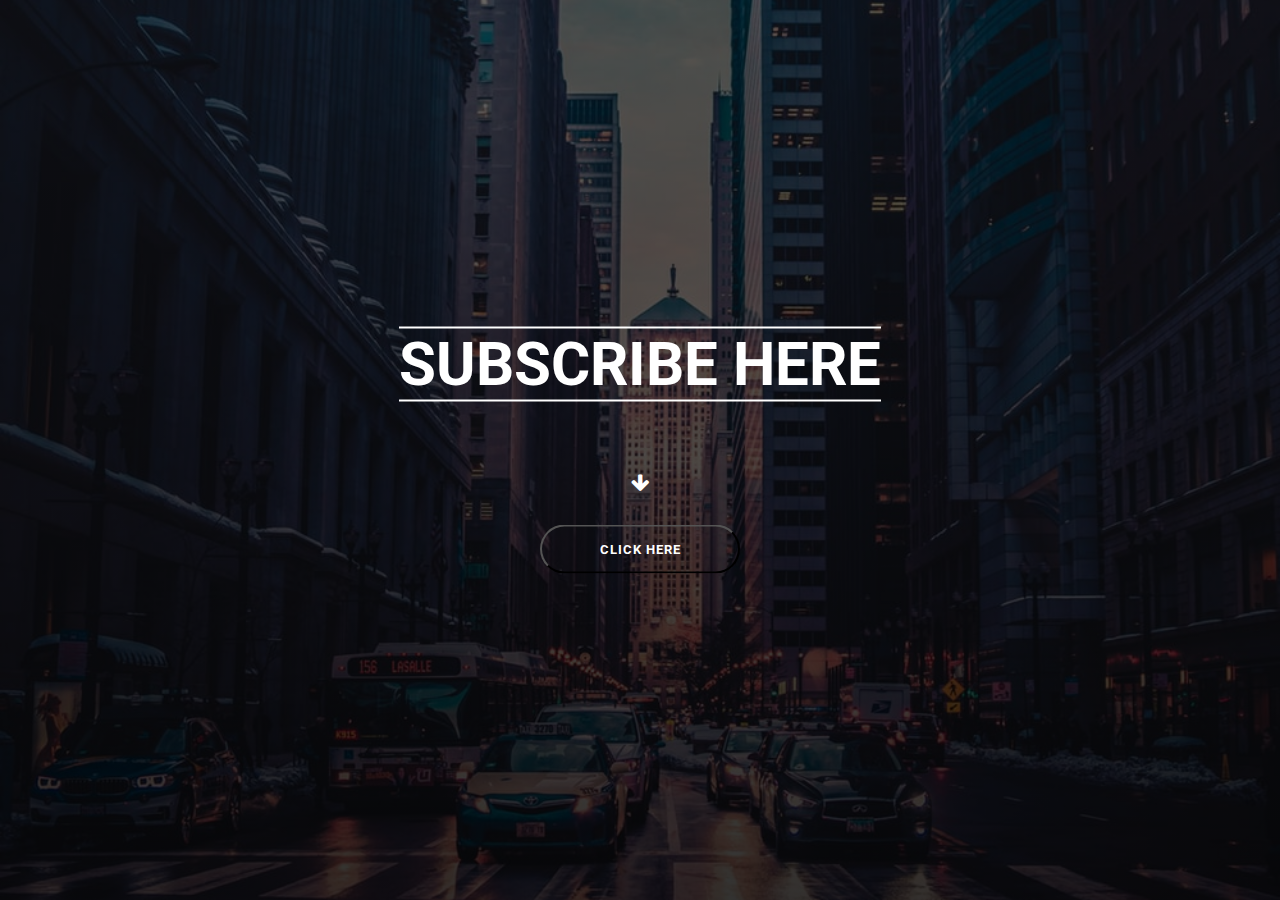
<file: index.html>
<!DOCTYPE html>
<html>
<head>
	
	<meta charset="utf-8">
	<meta name="viewport" content="width=device-width, initial-scale=1.0">
	<meta http-equiv="X-UA-Compatible" content="ie=edge">
	<link rel="stylesheet" type="text/css" href="main.css">
	<link rel="stylesheet" href="https://cdnjs.cloudflare.com/ajax/libs/font-awesome/4.7.0/css/font-awesome.min.css">

	<link href='https://fonts.googleapis.com/css?family=Roboto' rel='stylesheet'>
	<title>Project 1</title>

</head>
<body>

	<div class="container">
		<div class="banner">
			<h1 class="banner-heading">
				Subscribe Here
			</h1>
			<div class="icon-arrow">
				<i class="fa fa-arrow-down"></i>
			</div>
			<button class="btn-click">Click Here</button>
		</div>

		<div class="form-container">
			<form class="sign-up-form">
				<input class="form-input" type="text" name="" placeholder="FULL NAME">
				<input type="email" class="form-input" name="" placeholder="EMAIL">
				<p>Get News?</p>
				<label>Yes</label>
				<input type="checkbox" name="">
				<label>No</label>
				<button type="button">Sign Up Now</button>

			</form>
			<div class="header">
				<h1>Welcome to SR resource</h1>
			</div>
			<div class="x-btn">&#10005;</div>
		</div>
	</div>

	<script type="text/javascript" src="app.js"></script>
</body>
</html>
</file>
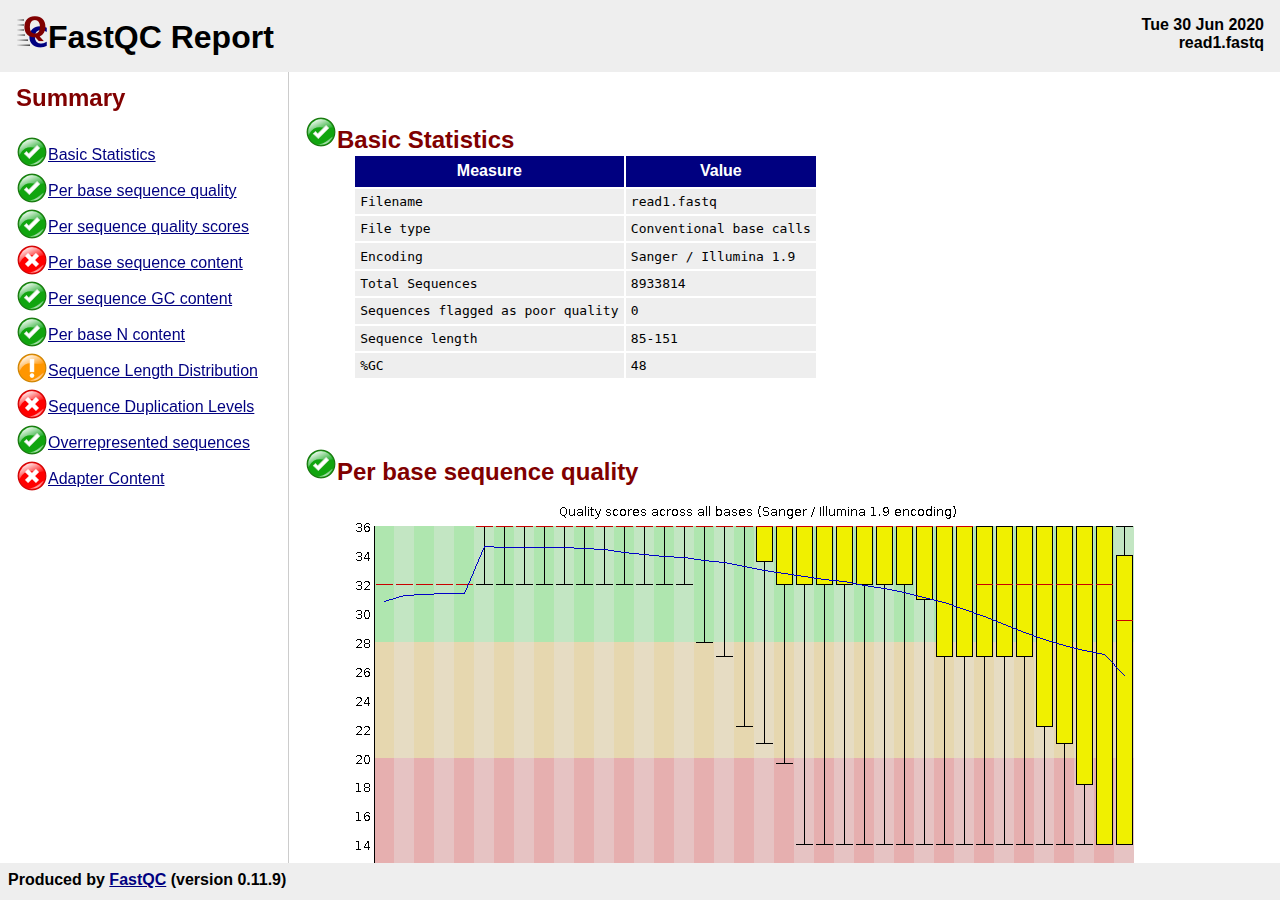
<file: read1_fastqc.html>
<html><head><title>read1.fastq FastQC Report</title><style type="text/css">
 @media screen {
  div.summary {
    width: 18em;
    position:fixed;
    top: 3em;
    margin:1em 0 0 1em;
  }
  
  div.main {
    display:block;
    position:absolute;
    overflow:auto;
    height:auto;
    width:auto;
    top:4.5em;
    bottom:2.3em;
    left:18em;
    right:0;
    border-left: 1px solid #CCC;
    padding:0 0 0 1em;
    background-color: white;
    z-index:1;
  }
  
  div.header {
    background-color: #EEE;
    border:0;
    margin:0;
    padding: 0.5em;
    font-size: 200%;
    font-weight: bold;
    position:fixed;
    width:100%;
    top:0;
    left:0;
    z-index:2;
  }

  div.footer {
    background-color: #EEE;
    border:0;
    margin:0;
	padding:0.5em;
    height: 1.3em;
	overflow:hidden;
    font-size: 100%;
    font-weight: bold;
    position:fixed;
    bottom:0;
    width:100%;
    z-index:2;
  }
  
  img.indented {
    margin-left: 3em;
  }
 }
 
 @media print {
	img {
		max-width:100% !important;
		page-break-inside: avoid;
	}
	h2, h3 {
		page-break-after: avoid;
	}
	div.header {
      background-color: #FFF;
    }
	
 }
 
 body {    
  font-family: sans-serif;   
  color: #000;   
  background-color: #FFF;
  border: 0;
  margin: 0;
  padding: 0;
  }
  
  div.header {
  border:0;
  margin:0;
  padding: 0.5em;
  font-size: 200%;
  font-weight: bold;
  width:100%;
  }    
  
  #header_title {
  display:inline-block;
  float:left;
  clear:left;
  }
  #header_filename {
  display:inline-block;
  float:right;
  clear:right;
  font-size: 50%;
  margin-right:2em;
  text-align: right;
  }

  div.header h3 {
  font-size: 50%;
  margin-bottom: 0;
  }
  
  div.summary ul {
  padding-left:0;
  list-style-type:none;
  }
  
  div.summary ul li img {
  margin-bottom:-0.5em;
  margin-top:0.5em;
  }
	  
  div.main {
  background-color: white;
  }
      
  div.module {
  padding-bottom:1.5em;
  padding-top:1.5em;
  }
	  
  div.footer {
  background-color: #EEE;
  border:0;
  margin:0;
  padding: 0.5em;
  font-size: 100%;
  font-weight: bold;
  width:100%;
  }


  a {
  color: #000080;
  }

  a:hover {
  color: #800000;
  }
      
  h2 {
  color: #800000;
  padding-bottom: 0;
  margin-bottom: 0;
  clear:left;
  }

  table { 
  margin-left: 3em;
  text-align: center;
  }
  
  th { 
  text-align: center;
  background-color: #000080;
  color: #FFF;
  padding: 0.4em;
  }      
  
  td { 
  font-family: monospace; 
  text-align: left;
  background-color: #EEE;
  color: #000;
  padding: 0.4em;
  }

  img {
  padding-top: 0;
  margin-top: 0;
  border-top: 0;
  }

  
  p {
  padding-top: 0;
  margin-top: 0;
  }
</style></head><body><div class="header"><div id="header_title"><img src="[data-uri]" alt="FastQC"/>FastQC Report</div><div id="header_filename">Tue 30 Jun 2020<br/>read1.fastq</div></div><div class="summary"><h2>Summary</h2><ul><li><img src="[data-uri]" alt="[PASS]"/><a href="#M0">Basic Statistics</a></li><li><img src="[data-uri]" alt="[PASS]"/><a href="#M1">Per base sequence quality</a></li><li><img src="[data-uri]" alt="[PASS]"/><a href="#M2">Per sequence quality scores</a></li><li><img src="[data-uri]" alt="[FAIL]"/><a href="#M3">Per base sequence content</a></li><li><img src="[data-uri]" alt="[PASS]"/><a href="#M4">Per sequence GC content</a></li><li><img src="[data-uri]" alt="[PASS]"/><a href="#M5">Per base N content</a></li><li><img src="[data-uri]" alt="[WARNING]"/><a href="#M6">Sequence Length Distribution</a></li><li><img src="[data-uri]" alt="[FAIL]"/><a href="#M7">Sequence Duplication Levels</a></li><li><img src="[data-uri]" alt="[PASS]"/><a href="#M8">Overrepresented sequences</a></li><li><img src="[data-uri]" alt="[FAIL]"/><a href="#M9">Adapter Content</a></li></ul></div><div class="main"><div class="module"><h2 id="M0"><img src="[data-uri]" alt="[OK]"/>Basic Statistics</h2><table><thead><tr><th>Measure</th><th>Value</th></tr></thead><tbody><tr><td>Filename</td><td>read1.fastq</td></tr><tr><td>File type</td><td>Conventional base calls</td></tr><tr><td>Encoding</td><td>Sanger / Illumina 1.9</td></tr><tr><td>Total Sequences</td><td>8933814</td></tr><tr><td>Sequences flagged as poor quality</td><td>0</td></tr><tr><td>Sequence length</td><td>85-151</td></tr><tr><td>%GC</td><td>48</td></tr></tbody></table></div><div class="module"><h2 id="M1"><img src="[data-uri]" alt="[OK]"/>Per base sequence quality</h2><p><img class="indented" src="[data-uri]" alt="Per base quality graph" width="800" height="600"/></p></div><div class="module"><h2 id="M2"><img src="[data-uri]" alt="[OK]"/>Per sequence quality scores</h2><p><img class="indented" src="[data-uri]" alt="Per Sequence quality graph" width="800" height="600"/></p></div><div class="module"><h2 id="M3"><img src="[data-uri]" alt="[FAIL]"/>Per base sequence content</h2><p><img class="indented" src="[data-uri]" alt="Per base sequence content" width="800" height="600"/></p></div><div class="module"><h2 id="M4"><img src="[data-uri]" alt="[OK]"/>Per sequence GC content</h2><p><img class="indented" src="[data-uri]" alt="Per sequence GC content graph" width="800" height="600"/></p></div><div class="module"><h2 id="M5"><img src="[data-uri]" alt="[OK]"/>Per base N content</h2><p><img class="indented" src="[data-uri]" alt="N content graph" width="800" height="600"/></p></div><div class="module"><h2 id="M6"><img src="[data-uri]" alt="[WARN]"/>Sequence Length Distribution</h2><p><img class="indented" src="[data-uri]" alt="Sequence length distribution" width="800" height="600"/></p></div><div class="module"><h2 id="M7"><img src="[data-uri]" alt="[FAIL]"/>Sequence Duplication Levels</h2><p><img class="indented" src="[data-uri]" alt="Duplication level graph" width="800" height="600"/></p></div><div class="module"><h2 id="M8"><img src="[data-uri]" alt="[OK]"/>Overrepresented sequences</h2><p>No overrepresented sequences</p></div><div class="module"><h2 id="M9"><img src="[data-uri]" alt="[FAIL]"/>Adapter Content</h2><p><img class="indented" src="[data-uri]" alt="Adapter graph" width="800" height="600"/></p></div></div><div class="footer">Produced by <a href="http://www.bioinformatics.babraham.ac.uk/projects/fastqc/">FastQC</a>  (version 0.11.9)</div></body></html>
</file>
<file: main.css>
*{
	margin: 0;
	padding: 0;
}
.container{
	width: 100%;
	height: 100vh;
	
	background: linear-gradient(rgba(0,0,0,.6), rgba(0,0,0,.8)), url(images/bg.jpg) center no-repeat;

	background-size: cover;
	
}

.banner{
	color: #fff;
	position: absolute;
	width: 750px;
	top: 50%;
	left: 50%;
	transform: translate(-50%, -50%);
	display: flex;
	flex-direction: column;
	justify-content: center;
	align-items: center;
	
}

.banner-heading{
	font-family: roboto;
	font-size: 60px;
	margin-bottom: 70px;
	border-top: 2px solid #fff;
	border-bottom: 2px solid #fff;
	text-transform: uppercase;
}

.icon-arrow{
	font-size: 20px;
	margin-bottom: 30px;
	animation: anim 4s infinite;
}

@keyframes anim{
	0% {transform: translateY(0)}
	20% {transform: translateY(0)}
	40% {transform: translateY(-30px)}
	50% {transform: translateY(0px)}
	60% {transform: translateY(-15px)}
	80% {transform: translateY(0)}
	100% {transform: translateY(0)}
}

.btn-click{
	width: 200px;
	padding: 15px;
	text-transform: uppercase;
	letter-spacing: 1px;
	font-family: 'roboto', san sarif;
	border-radius: 50px;
	font-weight: bold;
	cursor: pointer;
	background: transparent;
	color: #FFF;
	outline: none;
	transition:transform .3s;
}


.btn-click:hover{
	
	transform: translateY(-1px);
}

.form-container{
	width: 800px;
	height: 500px;
	position: absolute;
	top: 50%;
	left: 50%;
	transform: translate(-50%, -50%);
	display: flex;
	box-shadow: 0px 20px 50px rgba(0,0,0,.4);

	opacity: 0;
	visibility: hidden;
	
	transition: opacity 2s;
}

.sign-up-form{
	width: 50%;
	padding: 120px 50px;
	background-color: #2E4053;
	box-sizing: border-box;
}

.form-input{
	width: 300px;
	margin-bottom: 30px;
	padding: 15px 0;
	letter-spacing: 1px;
	font-weight: 400;
	font-family: 'Oswald', sans-sarif;
	background: transparent;
	border: none;
	border-bottom: 2px solid #fff;
	outline: none;
	color: #E67E22;
	text-decoration: none;
	font-size: 18px;
}
 
.form-input:focus{
	border-bottom: 2px solid #E67E22;
}

.sign-up-form p{
	font-weight: 200;
	font-family: 'Oswald', sans-sarif;
	font-size: 18px;
	margin-bottom: 15px;
	color: #fff;
	letter-spacing: 1px;
}

.sign-up-form label{
	color: #fff;
	font-family: 'Oswald', sans-sarif;
	text-transform: uppercase;
	font-size: 15px;
	font-weight: 200;
}

.sign-up-form input[type="checkbox"]{
	-webkit-appearance: none;
	-moz-appearance:none;
	appearance:none;
	width: 30px;
	height: 15px;
	background-color: #eee;
	margin: 0px 15px;
	border-radius: 20px;
	box-shadow: inset 0px 0px 10px rgba(0,0,0,.4);
	outline: none;
	position: relative;
	transition: background-color .5s;

}

.sign-up-form input[type="checkbox"]::before {
	content: '';
	width: 17px;
	height: 17px;
	border-radius: 50%;
	position: absolute;
	top: -1px;
	left: -4px;
	background-color: #aaa;
	box-shadow: 0 2px 5px rgba(0,0,0,.5); 
	transition: left .5s;
}

.sign-up-form input:checked[type='checkbox']{
	background-color: #2E4053;
	
}

.sign-up-form input:checked[type='checkbox']::before{
	left: 18px;
}

.sign-up-form button{
	display: block;
	margin-top: 50px;
	width: 150px;
	padding: 8px 10px;
	outline: none;
	font-size: 15px;
	font-weight: bold;
	font-family: 'Roboto',sans-sarif;
	letter-spacing: 1px;
	text-transform: uppercase;
	border-radius: 50px;
	cursor: pointer;
	background: transparent;
	color: #fff;
	border: 1px solid #fff;
}

.x-btn{
	position: absolute;
	bottom: -6%;
	right: 1%;
	font-weight: bold;
	font-size: 23px;
	cursor: pointer;
	color: #224053;
}

.header{
	width: 50%;
	background: linear-gradient(to top,rgba(0,0,0,.4),rgba(0,0,0,.2)), url(images/sign_up.png) center no-repeat;
	background-size: cover;
	position: relative;
}

.header h1{
	position: absolute;
	top: 15%;
	left: 12%;
	text-align: center;
	letter-spacing: 1px;
	text-transform: uppercase;
	font-size: 40px;
	font-family: 'Oswald', sans-sarif;
}

@media(max-width: 850px){
	.form-container{
		width: 600px;
		height: 400px;
	}
	.sign-up-form{
		padding: 80px 30px;
	}
	.form-input{
		width: 220px;
		margin-bottom: 25px;
		padding: 10px 0;
		font-size: 15px;
		border-bottom: 1px solid #fff;
	}
	.form-input:focus{
		border-bottom: 1px solid #E67E22;
	}
	.sign-up-form p{
		font-size: 15px;
		margin-bottom: 15px;
	}

	.sign-up-form label{
		color: #fff;
		font-size: 15px;
		font-weight: 100;
	}
	.sign-up-form input[type="checkbox"]{
		-webkit-appearance: none;
		-moz-appearance:none;
		appearance:none;
		width: 25px;
		height: 12px;
		margin: 0px 10px;
		border-radius: 15px;
	}
	.sign-up-form input[type="checkbox"]::before {
		content: '';
		width: 15px;
		height: 15px;	
	}
	.sign-up-form input:checked[type='checkbox']::before{
		left: 16px;
	}
	.sign-up-form button{
		margin-top: 30px;
		width: 120px;
		padding: 6px 8px;
		font-size: 12px;
		font-weight: 200;
	}
	.x-btn{
		font-size: 20px;
		cursor: pointer;
		color: #224053;
	}
	.header{
		background-size: cover;	
	}
	.header h1{
		font-size: 30px;
	}
}
</file>
